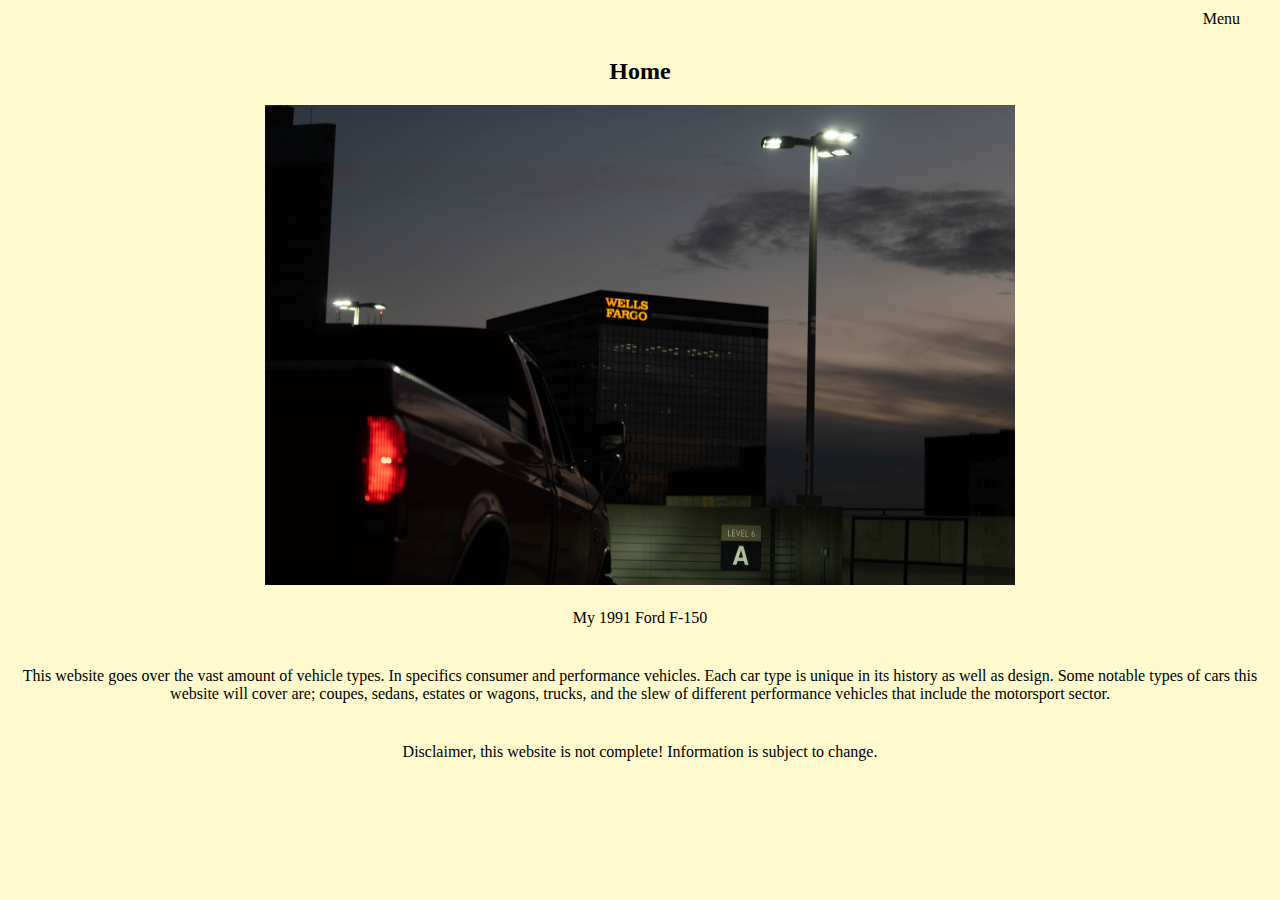
<file: index.html>
<!DOCTYPE html>
<html lang="en">
<head>
  <meta charset="UTF-8">
  <meta name="description" content="Car Information">
  <meta name="keywords" content="Cars, History, Coupes, Sedans, Trucks, Estates, Wagons">
  <meta name="author" content="Nick Stuhn">
  <meta name="viewport" content="width=device-width, initial-scale=1.0">
     <!-- Google tag (gtag.js) -->
<script async src="https://www.googletagmanager.com/gtag/js?id=G-9HQ2ZVZKZW"></script>
<script>
  window.dataLayer = window.dataLayer || [];
  function gtag(){dataLayer.push(arguments);}
  gtag('js', new Date());

  gtag('config', 'G-9HQ2ZVZKZW');
</script>   
    <meta charset="UTF-8">
    <meta name="viewport" content="width=device-width, initial-scale=1.0">
    <title>Home</title>
    <link rel="stylesheet" href="stylesheet.css">
</head>
<body>

<nav>
    <ul>
        <li class="dropdown">
            <a href="#">Menu</a>
            <div class="dropdown-content">
                <a href="index.html">Home</a>
                <a href="sedans.html">Coupes and Sedans</a>
                <a href="Estates.html">Estates</a>
                <a href="Trucks.html">Trucks</a>
                <a href="Performance.html">Performance</a>
                <a href="Contact.html">Contact</a>
            </div>
        </li>
    </ul>
</nav>
    <section>
        <h2> Home </h2>
        <img src="Pictures/Truck2.jpg" alt="1991 Ford F-150" width="750" height="500"><figcaption>My 1991 Ford F-150</figcaption>
        <article>
            <p>This website goes over the vast amount of vehicle types. 
                In specifics consumer and performance vehicles. Each car type is unique in its history as well as design.
                Some notable types of cars this website will cover are; coupes, sedans, estates or wagons, trucks, and the slew of different performance vehicles that include the motorsport sector.</p>
        </article>
    </section>
 </body>
<footer>
        Disclaimer, this website is not complete! Information is subject to change.
</footer>
</html>
</file>
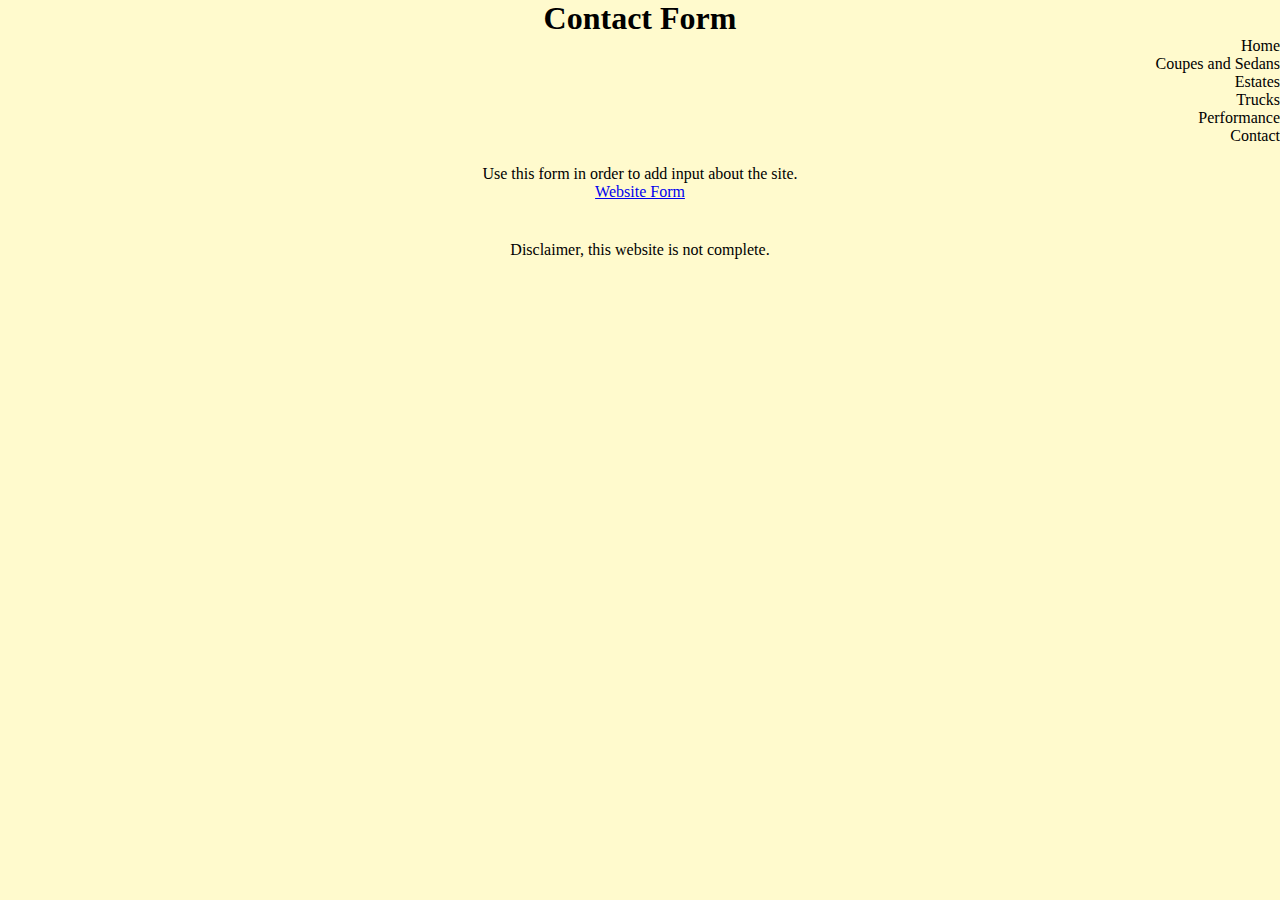
<file: Contact.html>
<!DOCTYPE html>
<html lang="en">
<html>
    <head>
    <meta charset="UTF-8">
    <meta name="viewport" content="width=device-width, initial-scale=1.0">
    <title>Contact</title>
    <link rel="stylesheet" href="stylesheet.css">
<body>
    <title>Contact</title>
    <h1>Contact Form</h1>
    <section>
        <nav>
            <li>Home</li>
            <li>Coupes and Sedans</li>
            <li>Estates</li>
            <li>Trucks</li>
            <li>Performance</li>
            <li>Contact</li>
        </nav>
    <p>Use this form in order to add input about the site.</p>
    <a href="https://forms.gle/vGcCsBswkETsNoik6">Website Form</a>
    </section>
    </body>
    <footer>
        Disclaimer, this website is not complete.
    </footer>
    </html>
</file>
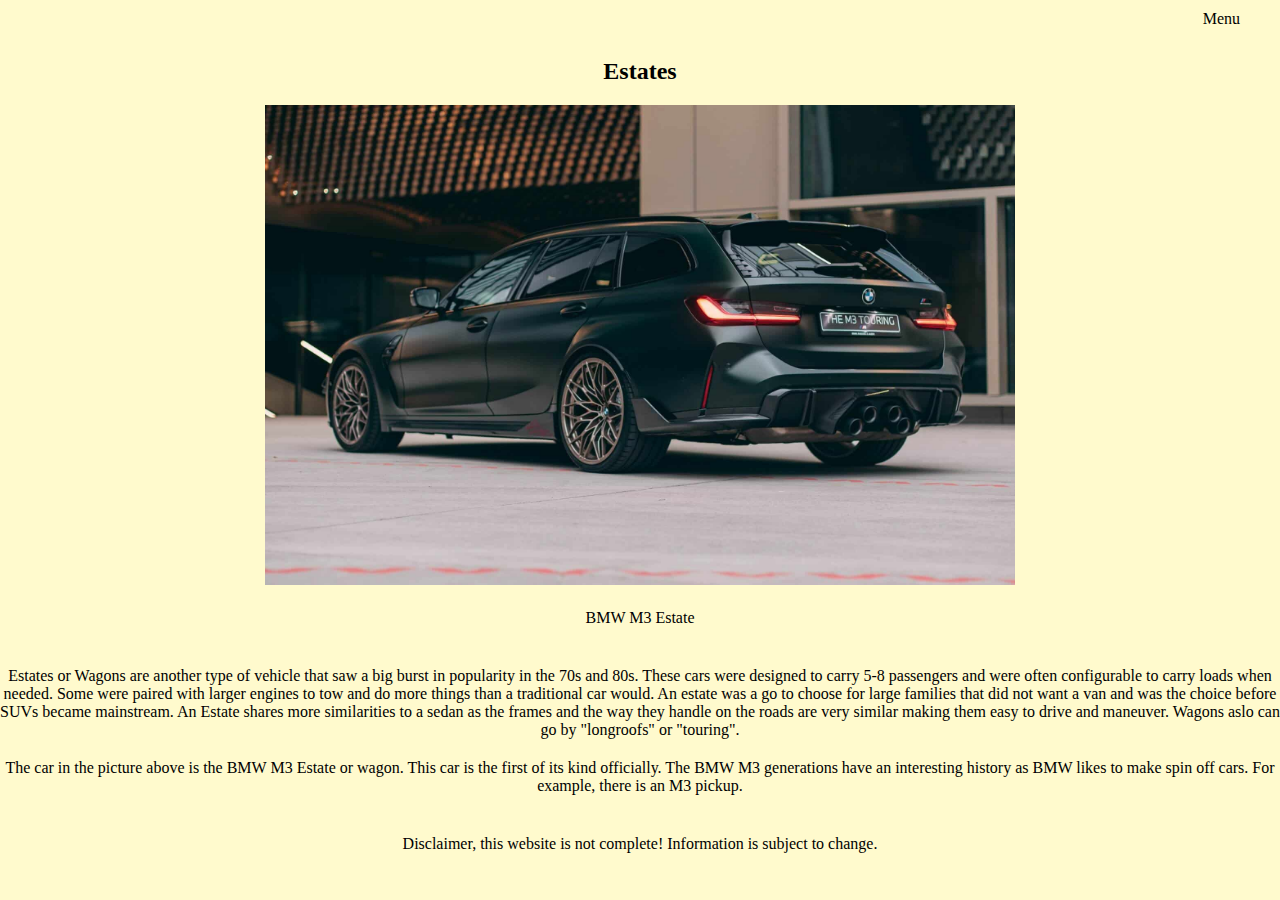
<file: Estates.html>
<!DOCTYPE html>
<html lang="en">
<html>
    <head>
    <meta charset="UTF-8">
    <meta name="viewport" content="width=device-width, initial-scale=1.0">
    <title>Estates</title>
    <link rel="stylesheet" href="stylesheet.css">
<body>
    <title>Estates</title>
   
    <section>
        <nav>
            <ul>
                <li class="dropdown">
                    <a href="#">Menu</a>
                    <div class="dropdown-content">
                        <a href="index.html">Home</a>
                        <a href="sedans.html">Coupes and Sedans</a>
                        <a href="Estates.html">Estates</a>
                        <a href="Trucks.html">Trucks</a>
                        <a href="Performance.html">Performance</a>
                        <a href="Contact.html">Contact</a>
                    </div>
                </li>
            </ul>
        </nav> 
        <h2>Estates</h2>
        <img src="Pictures/M3Wagon.jpg" alt="BMW M3 M3Wagon" width="750" height="500"><figcaption>BMW M3 Estate</figcaption>
        <article>
            <p>Estates or Wagons are another type of vehicle that saw a big burst in popularity in the 70s and 80s. 
            These cars were designed to carry 5-8 passengers and were often configurable to carry loads when needed. Some were paired with larger engines to tow and do more things than a traditional car would. 
            An estate was a go to choose for large families that did not want a van and was the choice before SUVs became mainstream.
             An Estate shares more similarities to a sedan as the frames and the way they handle on the roads are very similar making them easy to drive and maneuver. Wagons aslo can go by "longroofs" or "touring".
             </p>
            <p>The car in the picture above is the BMW M3 Estate or wagon. This car is the first of its kind officially. The BMW M3 generations have an interesting history as BMW likes to make 
            spin off cars. For example, there is an M3 pickup. </p>
        </article>
    </section>
 </body>
<footer>
        Disclaimer, this website is not complete! Information is subject to change.
</footer>
</html>
</file>
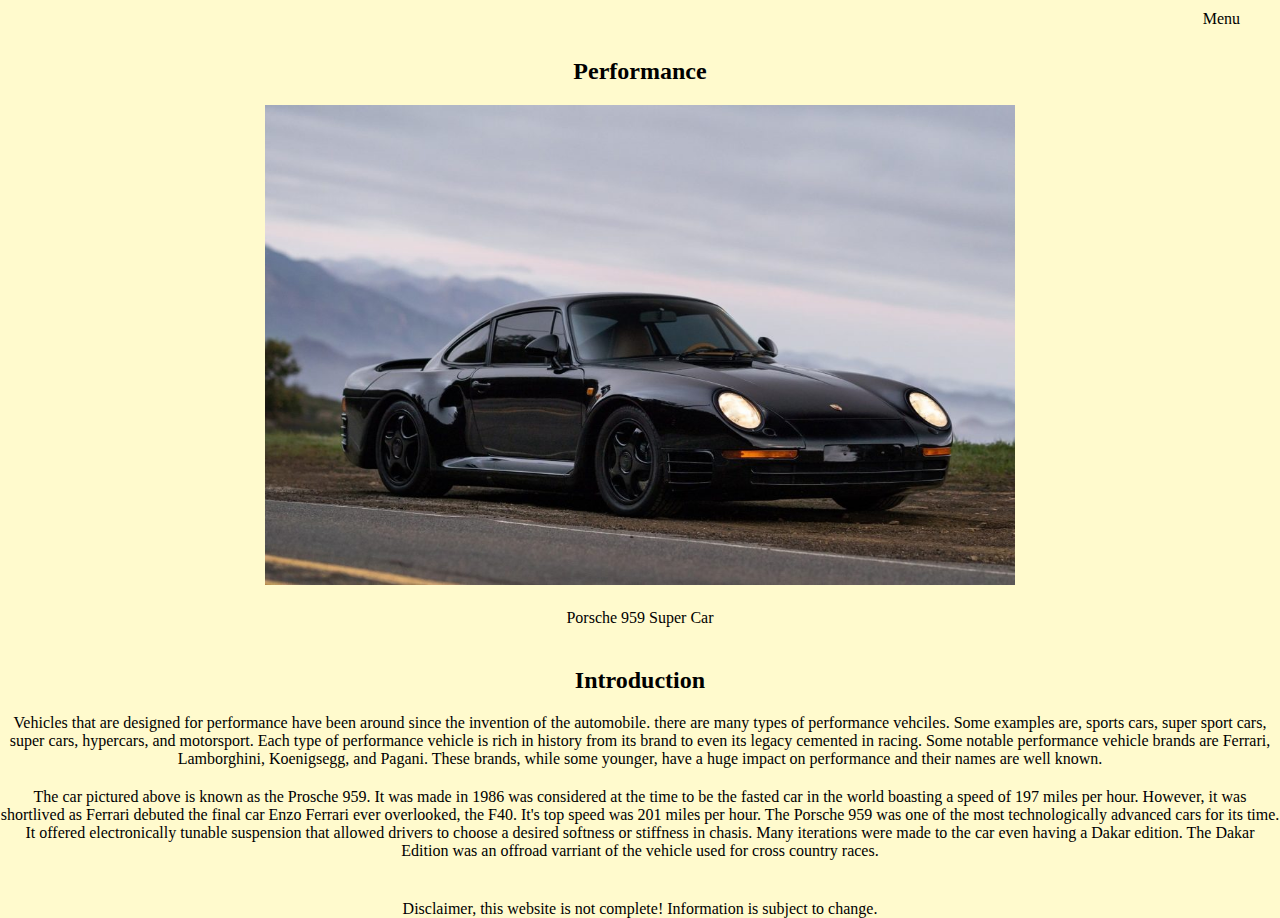
<file: Performance.html>
<!DOCTYPE html>
<html lang="en">
<html>
    <head>
    <meta charset="UTF-8">
    <meta name="viewport" content="width=device-width, initial-scale=1.0">
    <title>Performance</title>
    <link rel="stylesheet" href="stylesheet.css">
    
<body>
    <nav>
        <ul>
            <li class="dropdown">
                <a href="#">Menu</a>
                <div class="dropdown-content">
                    <a href="index.html">Home</a>
                    <a href="sedans.html">Coupes and Sedans</a>
                    <a href="Estates.html">Estates</a>
                    <a href="Trucks.html">Trucks</a>
                    <a href="Performance.html">Performance</a>
                    <a href="Contact.html">Contact</a>
                </div>
            </li>
        </ul>
    </nav>
    
    <section>
        <h2>Performance</h2>
        <img src="Pictures/Porsche959.jpg" alt="Porsche 959 Super Car" width="750" height="500"><figcaption>Porsche 959 Super Car</figcaption>
        <article>
            <h2>Introduction</h2>
            <p>Vehicles that are designed for performance have been around since the invention of the automobile. 
                there are many types of performance vehciles. Some examples are, sports cars, super sport cars, super cars, hypercars, and motorsport.
                Each type of performance vehicle is rich in history from its brand to even its legacy cemented in racing.
                Some notable performance vehicle brands are Ferrari, Lamborghini, Koenigsegg, and Pagani. These brands, while some younger, 
                have a huge impact on performance and their names are well known. 
            </p>
            <p>The car pictured above is known as the Prosche 959. It was made in 1986 was considered at the time to be the fasted car in the world boasting a
            speed of 197 miles per hour. However, it was shortlived as Ferrari debuted the final car Enzo Ferrari ever overlooked, the F40. It's top speed was 201
            miles per hour. The Porsche 959 was one of the most technologically advanced cars for its time. It offered electronically tunable suspension that allowed 
            drivers to choose a desired softness or stiffness in chasis. Many iterations were made to the car even having a Dakar edition. The Dakar Edition was an offroad
            varriant of the vehicle used for cross country races.</p>
        </article>
    </section>
    </body>
<footer>
        Disclaimer, this website is not complete! Information is subject to change.
</footer>
</html>
</file>
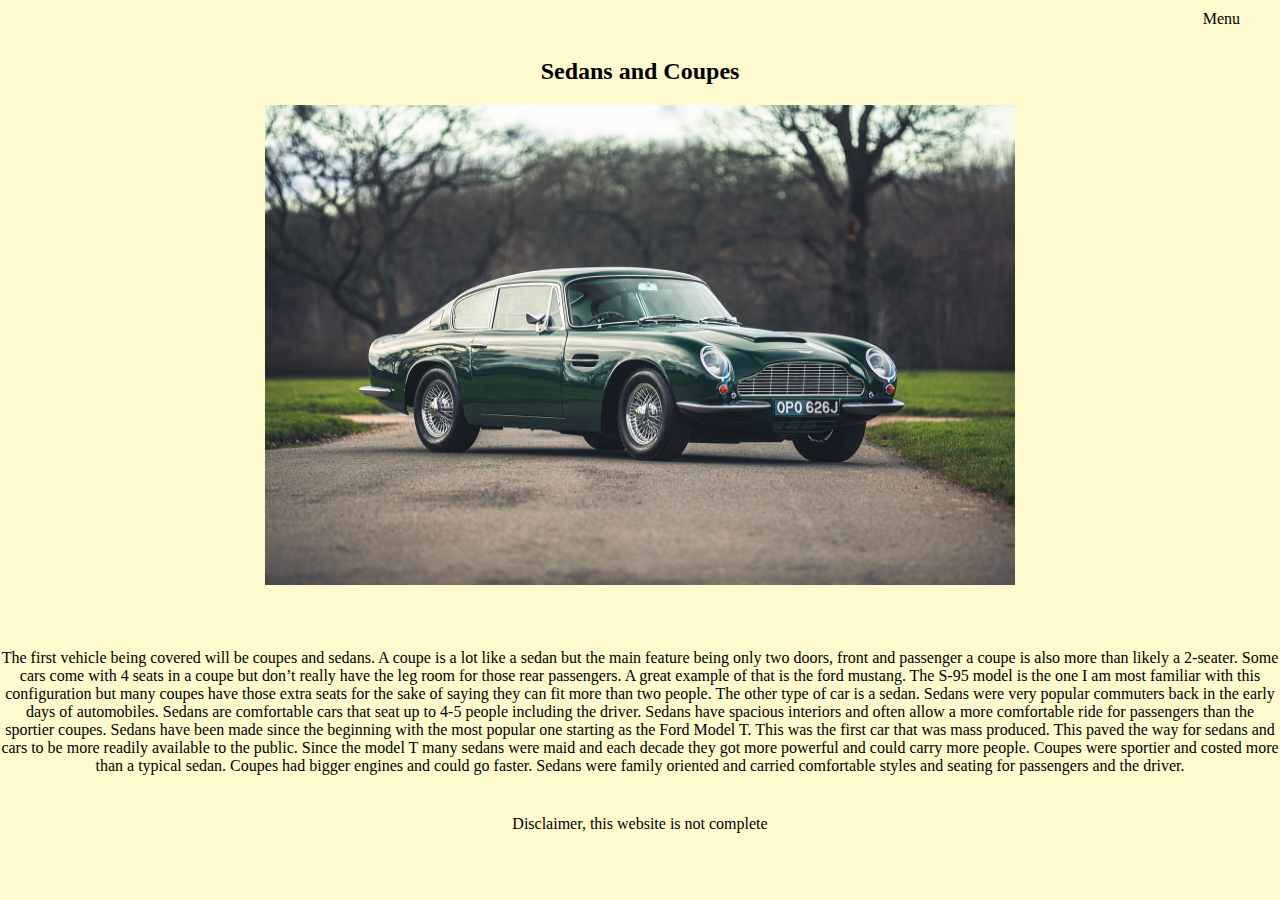
<file: sedans.html>
<!DOCTYPE html>
<html lang="en">
<html>
    <head>
    <meta charset="UTF-8">
    <meta name="viewport" content="width=device-width, initial-scale=1.0">
    <title>Sedans and Coupes</title>
    <link rel="stylesheet" href="stylesheet.css">
<body>
    <section>
        <nav>
            <ul>
                <li class="dropdown">
                    <a href="#">Menu</a>
                    <div class="dropdown-content">
                        <a href="index.html">Home</a>
                        <a href="sedans.html">Coupes and Sedans</a>
                        <a href="Estates.html">Estates</a>
                        <a href="Trucks.html">Trucks</a>
                        <a href="Performance.html">Performance</a>
                        <a href="Contact.html">Contact</a>
                    </div>
                </li>
            </ul>
        </nav> 
        <h2>Sedans and Coupes</h2>
        <img src="Pictures/DB6.jpg" alt="Aston Martin DB6" width="750" height="500">
        <article>
     
            <p>The first vehicle being covered will be coupes and sedans. A coupe is a lot like a sedan but the main feature being only two doors, front and passenger a coupe is also more than likely a 2-seater. Some cars come with 4 seats in a coupe but don’t really have the leg room for those rear passengers. A great example of that is the ford mustang.
                The S-95 model is the one I am most familiar with this configuration but many coupes have those extra seats for the sake of saying they can fit more than two people. The other type of car is a sedan. Sedans were very popular commuters back in the early days of automobiles. Sedans are comfortable cars that seat up to 4-5 people including the driver. 
                Sedans have spacious interiors and often allow a more comfortable ride for passengers than the sportier coupes. Sedans have been made since the beginning with the most popular one starting as the 
                Ford Model T. This was the first car that was mass produced. This paved the way for sedans and cars to be more readily available to the public. Since the model T many sedans were maid and each decade they got more powerful and could carry more people. Coupes were sportier and costed more than a typical sedan. 
                Coupes had bigger engines and could go faster. Sedans were family oriented and carried comfortable styles and seating for passengers and the driver.</p>
        </article>
    </section>
    <footer>
        Disclaimer, this website is not complete
    </footer>
</body>
</html>
</file>
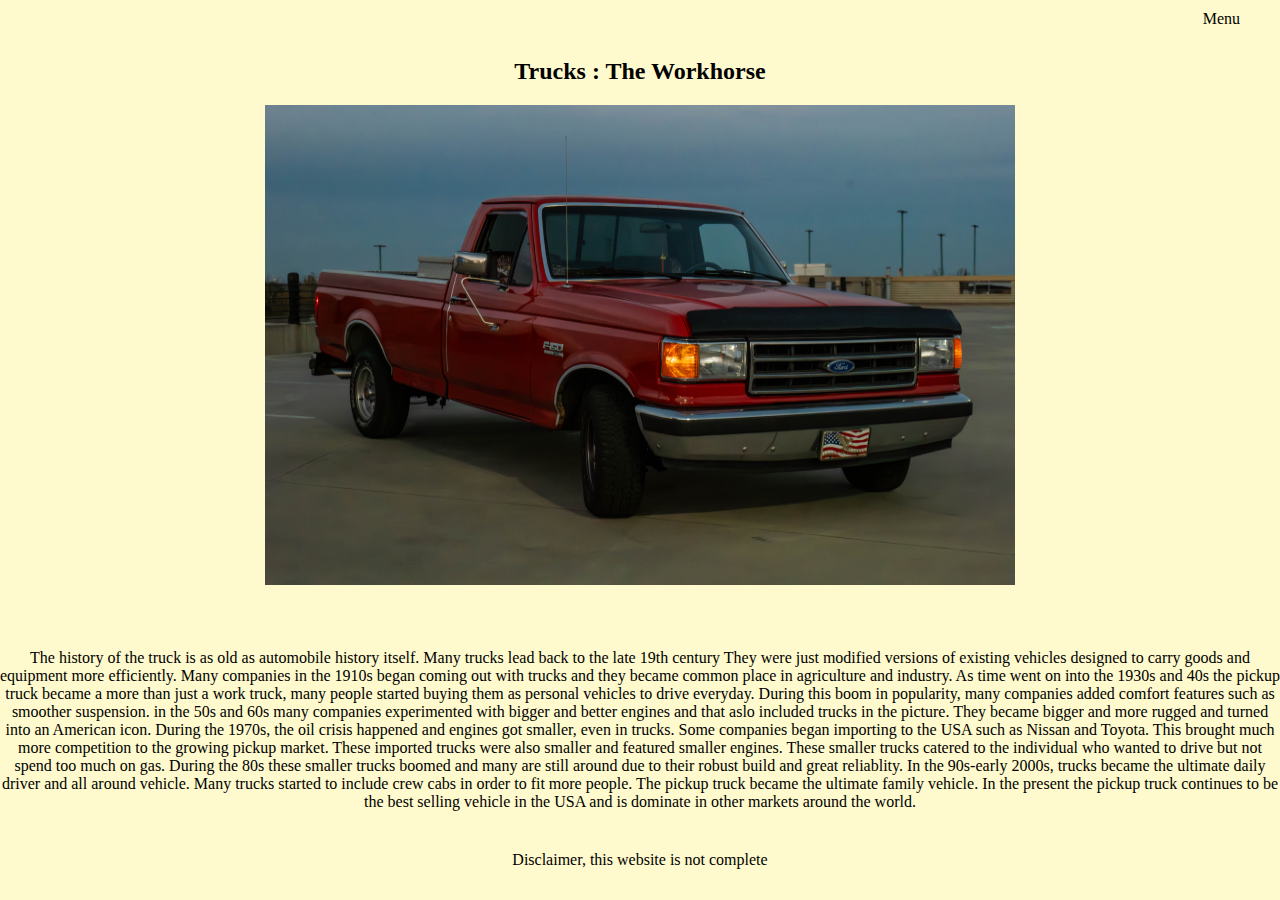
<file: Trucks.html>
<!DOCTYPE html>
<html lang="en">
<html>
<head>
    <meta charset="UTF-8">
    <meta name="viewport" content="width=device-width, initial-scale=1.0">
    <title>Trucks</title>
    <link rel="stylesheet" href="stylesheet.css">
</head>
<body>
   
    <section>
        <nav>
            <ul>
                <li class="dropdown">
                    <a href="#">Menu</a>
                    <div class="dropdown-content">
                        <a href="index.html">Home</a>
                        <a href="sedans.html">Coupes and Sedans</a>
                        <a href="Estates.html">Estates</a>
                        <a href="Trucks.html">Trucks</a>
                        <a href="Performance.html">Performance</a>
                        <a href="Contact.html">Contact</a>
                    </div>
                </li>
            </ul>
        </nav>
        <h2>Trucks : The Workhorse</h2>
        <img src="Pictures/Truck1.jpg" alt="1991 Ford F-150" width="750" height="500">
        <article>
           
            <p>The history of the truck is as old as automobile history itself. Many trucks lead back to the late 19th century
                They were just modified versions of existing vehicles designed to carry goods and equipment more efficiently.
                Many companies in the 1910s began coming out with trucks and they became common place in agriculture and industry.
                As time went on into the 1930s and 40s the pickup truck became a more than just a work truck, many people started 
                buying them as personal vehicles to drive everyday. During this boom in popularity, many companies added comfort features
                such as smoother suspension. in the 50s and 60s many companies experimented with bigger and better engines and that aslo
                included trucks in the picture. They became bigger and more rugged and turned into an American icon. During the 1970s, 
                the oil crisis happened and engines got smaller, even in trucks. Some companies began importing to the USA such as Nissan and Toyota.
                This brought much more competition to the growing pickup market. These imported trucks were also smaller and featured smaller engines.
                These smaller trucks catered to the individual who wanted to drive but not spend too much on gas. 
                During the 80s these smaller trucks boomed and many are still around due to their robust build and great reliablity. 
                In the 90s-early 2000s, trucks became the ultimate daily driver and all around vehicle. Many trucks started to include crew cabs
                in order to fit more people. The pickup truck became the ultimate family vehicle. In the present the pickup truck continues to be the best 
                selling vehicle in the USA and is dominate in other markets around the world. 
            </p>
        </article>
    </section>
    <footer>
        Disclaimer, this website is not complete
    </footer>
</body>
</html>
</file>
<file: stylesheet.css>
* {
    margin: 0;
    padding: 0;
    box-sizing: border-box;
}

footer {
            padding-top: 40px;
        }
img {
    padding-top: 20px;      
    margin-bottom: 20px; 
        }

article {
            padding-top: 20px; 
        }
body {
    background-color: #fffacd; 
    font-family: 'Times New Roman', Times, serif;
    font-size: 16px;
    text-align: center;
}


header {
    background-color: #333; 
    color: #fff; 
    text-align: center;
    padding: 10px 0;
}

p {
    padding-top: 20px;
}

nav {
    text-align: right;
}

nav ul {
    list-style-type: none;
    margin: 0;
    padding: 0;
}

nav ul li {
    display: inline-block;
    margin-right: 20px;
}

nav ul li a {
    color: #000000;
    text-decoration: none;
    padding: 10px 20px;
    display: block;
}

nav ul li a:hover {
    background-color: #555; /* Darker gray on hover */
}


.dropdown-content {
    display: none;
    position: absolute;
    background-color: #f9f9f9;
    min-width: 160px;
    box-shadow: 0 8px 16px 0 rgba(0,0,0,0.2);
    z-index: 1;
}

.dropdown:hover .dropdown-content {
    display: block;
}

.dropdown-content a {
    color: #333;
    padding: 12px 16px;
    text-decoration: none;
    display: block;
}

.dropdown-content a:hover {
    background-color: #000000;
}


h2 {
    text-align: center;
    margin-top: 20px;
}
</file>
